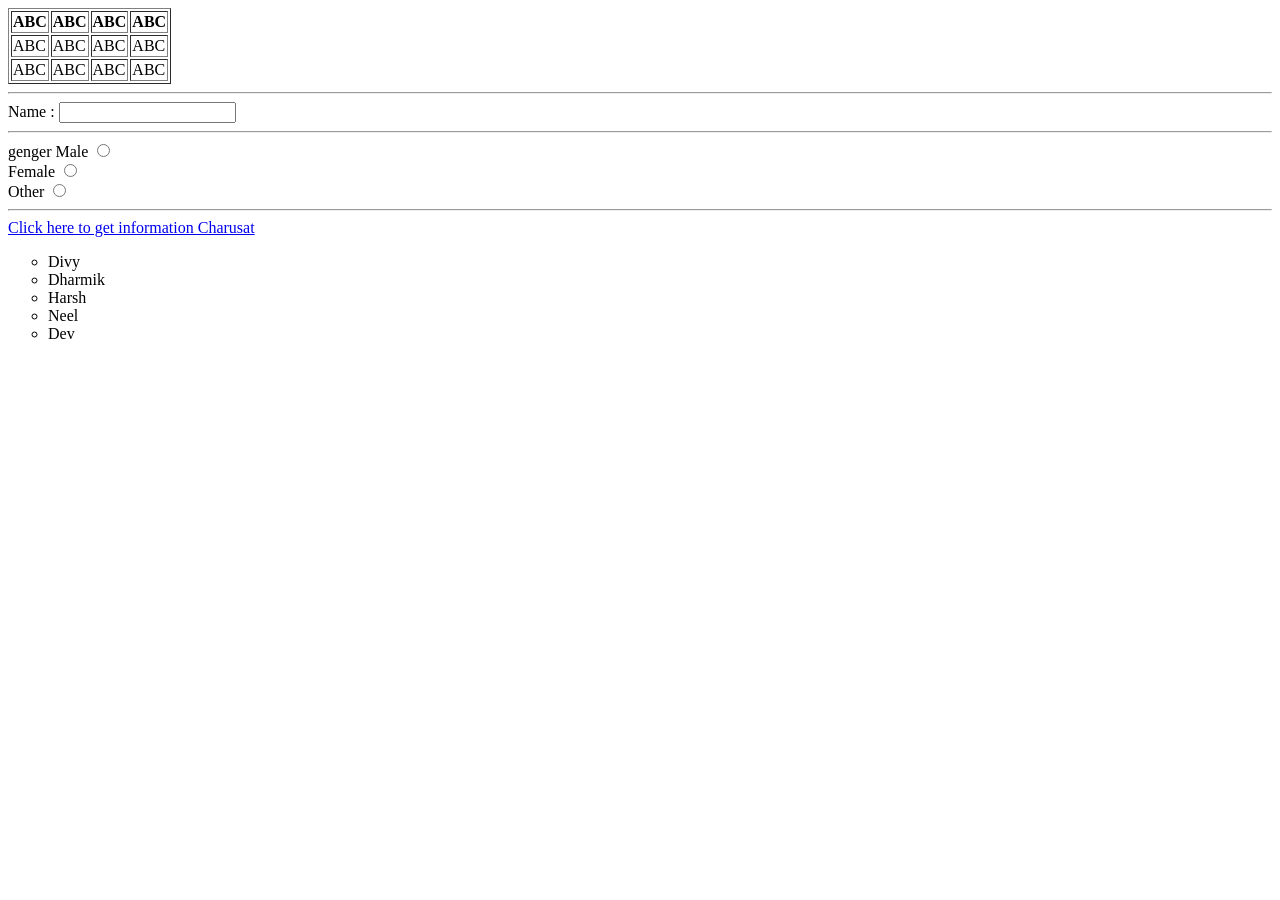
<file: lab4/index.html>
<!DOCTYPE html>
<html lang="en">

<head>
    <meta charset="UTF-8">
    <meta http-equiv="X-UA-Compatible" content="IE=edge">
    <meta name="viewport" content="width=device-width, initial-scale=1.0">
    <title>Divy Patel</title>
</head>

<body>
    <div>
        <table border="1">
            <tr>
                <th>ABC</th>
                <th>ABC</th>
                <th>ABC</th>
                <th>ABC</th>
            </tr>
            <tr>
                <td>ABC</td>
                <td>ABC</td>
                <td>ABC</td>
                <td>ABC</td>
            </tr>
            <tr>
                <td>ABC</td>
                <td>ABC</td>
                <td>ABC</td>
                <td>ABC</td>
            </tr>
        </table>
    </div>
    <hr>
    <div>
        <label>Name :</label>
        <input type="text">
    </div>
    <hr>
    <div>
        <label>genger</label> Male
        <input type="radio" name="title" value="mr"><br> Female
        <input type="radio" name="title" value="mrs"><br> Other
        <input type="radio" name="title" value="ot"><br>


    </div>
    <hr>
    <div>
        <a href="https://www.charusat.ac.in/" target="_blank">Click here to get information Charusat</a>
    </div>
    <div>
        <ul type="circle">
            <li>Divy</li>
            <li>Dharmik</li>
            <li>Harsh</li>
            <li>Neel</li>
            <li>Dev</li>
        </ul>
    </div>
</body>

</html>
</file>
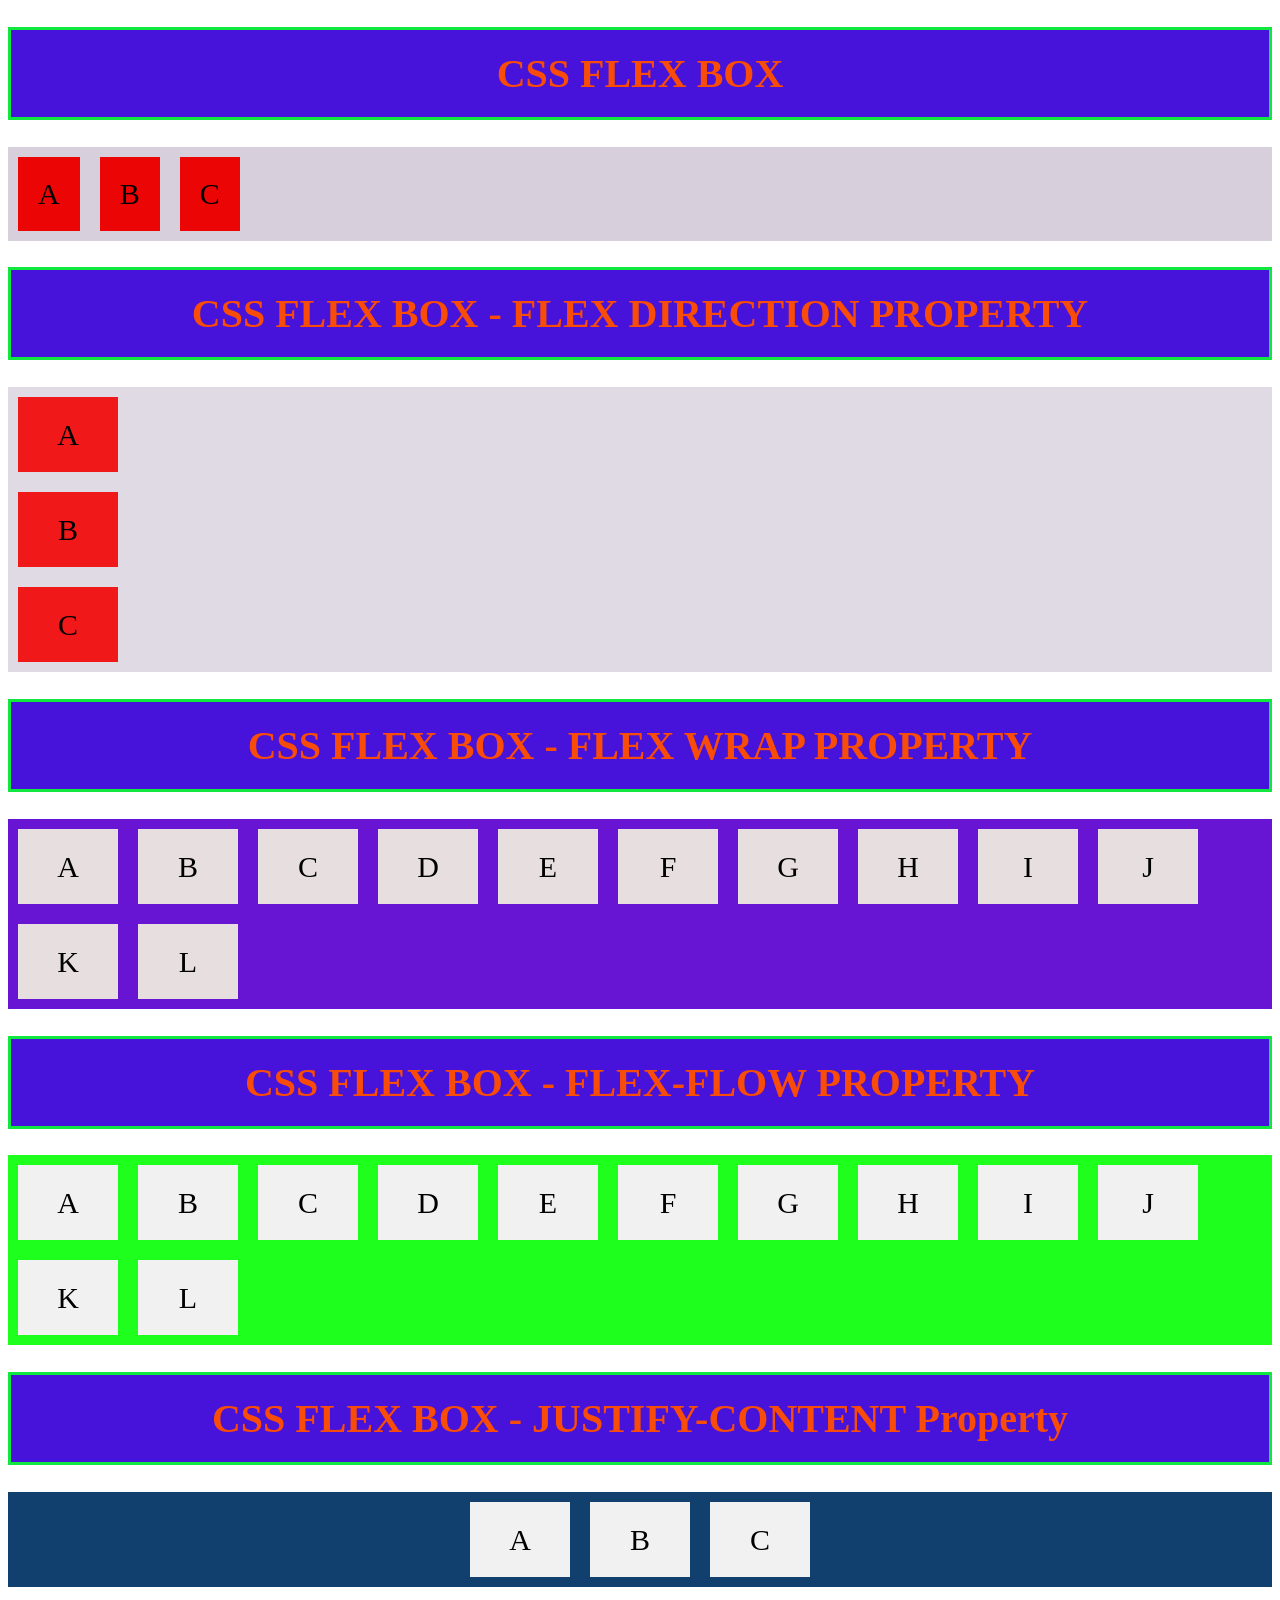
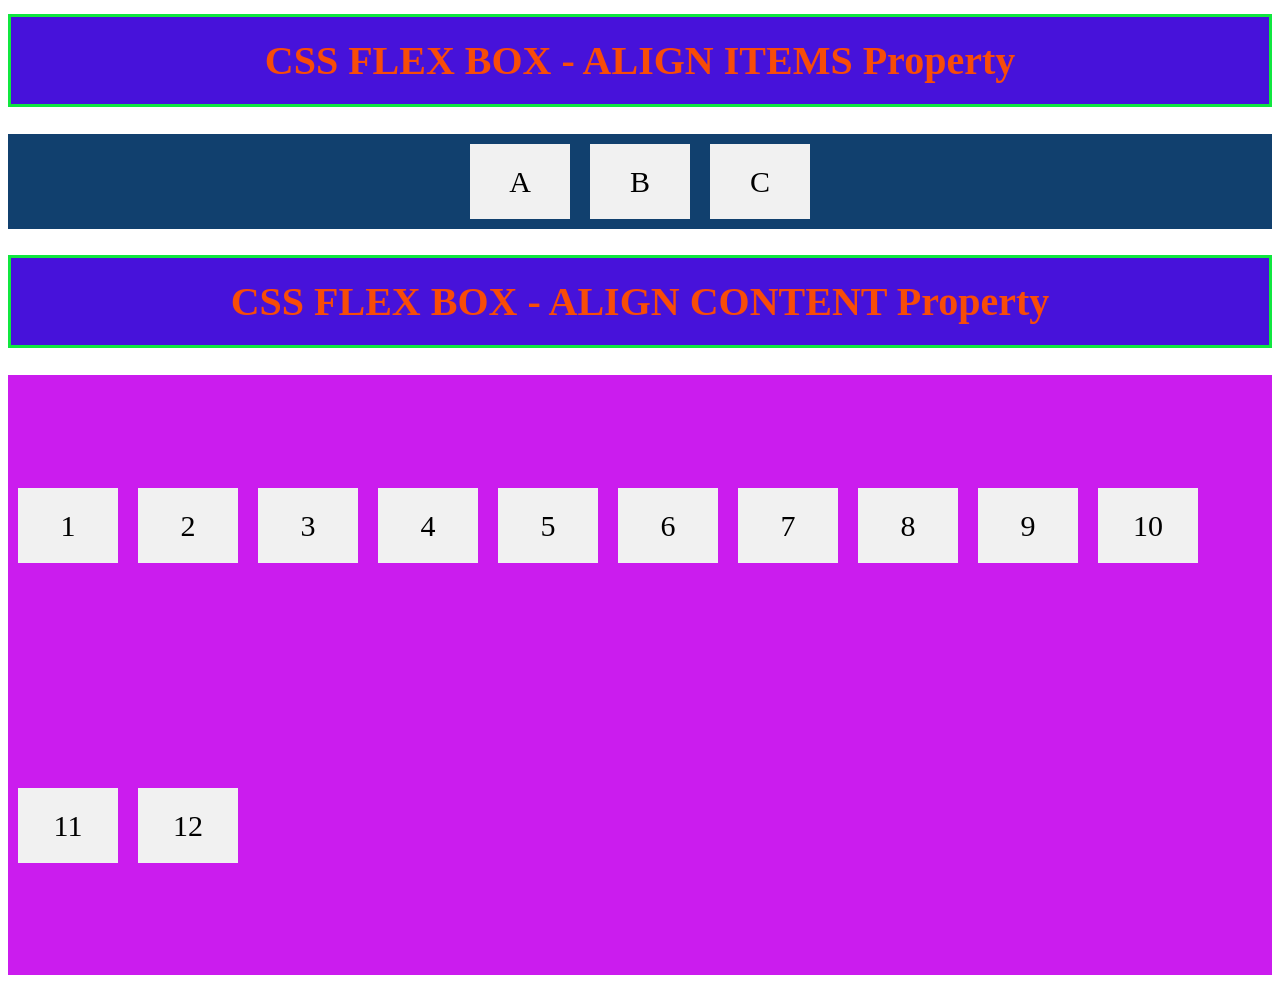
<file: flexbox/WTassignment3.html>
<!DOCTYPE html>
<html lang="en">
<head>
    <meta charset="UTF-8">
    <meta http-equiv="X-UA-Compatible" content="IE=edge">
    <meta name="viewport" content="width=device-width, initial-scale=1.0">
    <title>WT_ASSIGNMENT_3</title>
    <style>
       h1 {
  background-color: rgb(71, 18, 218);
  padding: 20px;
  border:3px solid rgb(16, 231, 63);
  color: rgb(248, 76, 8);
            text-align: center;
}

@media screen and (min-width: 600px) {
  h1 {
    font-size: 40px;
  }
}

@media screen and (max-width: 600px) {
  h1{
    font-size: 20px;
  }
}
       
        .flex-container {
               display: flex;
               background-color: rgb(216, 207, 221);
}

.flex-container > div {
  background-color: #eb0505;
  margin: 10px;
  padding: 20px;
  font-size: 30px;
}
.flex-container1{
    display:flex;
    flex-direction: column;
    background-color: rgb(223, 218, 228);
}
.flex-container1 > div{
    background-color: #f01818;
  width: 100px;
  margin: 10px;
  text-align: center;
  line-height: 75px;
  font-size: 30px;
}

.flex-container2 {
  display: flex;
  flex-wrap: wrap;
  background-color: rgb(103, 21, 211);
}

.flex-container2 > div {
  background-color: #e7dfdf;
  width: 100px;
  margin: 10px;
  text-align: center;
  line-height: 75px;
  font-size: 30px;
}
.flex-container3 {
  display: flex;
  flex-flow: row wrap;
  background-color: rgb(30, 255, 30);
}

.flex-container3 > div {
  background-color: #f1f1f1;
  width: 100px;
  margin: 10px;
  text-align: center;
  line-height: 75px;
  font-size: 30px;
}
.flex-container4 {
  display: flex;
  justify-content: center;
  background-color: rgb(17, 64, 110);
}

.flex-container4 > div {
  background-color: #f1f1f1;
  width: 100px;
  margin: 10px;
  text-align: center;
  line-height: 75px;
  font-size: 30px;
}
.flex-container5 {
  display: flex;
  height: 200px;
  align-items: center;
  background-color: rgb(52, 8, 78);
}

.flex-container5 > div {
  background-color: #f1f1f1;
  width: 100px;
  margin: 10px;
  text-align: center;
  line-height: 75px;
  font-size: 30px;
}
.flex-container6 {
  display: flex;
  height: 600px;
  flex-wrap: wrap;
  align-content: space-around;
  overflow: scroll;  
  background-color: rgb(203, 28, 238);
}

.flex-container6 > div {
  background-color: #f1f1f1;
  width: 100px;
  margin: 10px;
  text-align: center;
  line-height: 75px;
  font-size: 30px;
}
    </style>
</head>
<body>
    <h1>CSS FLEX BOX</h1>
    <div class="flex-container">
        <div>A</div>
        <div>B</div>
        <div>C</div>
      </div>

      <h1>CSS FLEX BOX - FLEX DIRECTION PROPERTY</h1>
      <div class="flex-container1">
        <div>A</div>
        <div>B</div>
        <div>C</div>
      </div>

      <h1>CSS FLEX BOX - FLEX WRAP PROPERTY</h1>
      <div class="flex-container2">
        <div>A</div>
        <div>B</div>
        <div>C</div>  
        <div>D</div>
        <div>E</div>
        <div>F</div>  
        <div>G</div>
        <div>H</div>
        <div>I</div>  
        <div>J</div>
        <div>K</div>
        <div>L</div>  
      </div>

      <h1>CSS FLEX BOX -  FLEX-FLOW PROPERTY</h1>
      <div class="flex-container3">
        <div>A</div>
        <div>B</div>
        <div>C</div>  
        <div>D</div>
        <div>E</div>
        <div>F</div>  
        <div>G</div>
        <div>H</div>
        <div>I</div>  
        <div>J</div>
        <div>K</div>
        <div>L</div>  
      </div>
      <h1>CSS FLEX BOX - JUSTIFY-CONTENT Property</h1>
    <div class="flex-container4">
        <div>A</div>
        <div>B</div>
        <div>C</div>
      </div>
      <h1>CSS FLEX BOX - ALIGN ITEMS Property</h1>
    <div class="flex-container4">
        <div>A</div>
        <div>B</div>
        <div>C</div>
      </div>
      <h1>CSS FLEX BOX - ALIGN CONTENT Property</h1>
      <div class="flex-container6">
        <div>1</div>
        <div>2</div>
        <div>3</div>  
        <div>4</div>
        <div>5</div>
        <div>6</div>  
        <div>7</div>
        <div>8</div>
        <div>9</div>  
        <div>10</div>
        <div>11</div>
        <div>12</div>  
      </div>

</body>
</html>
</file>
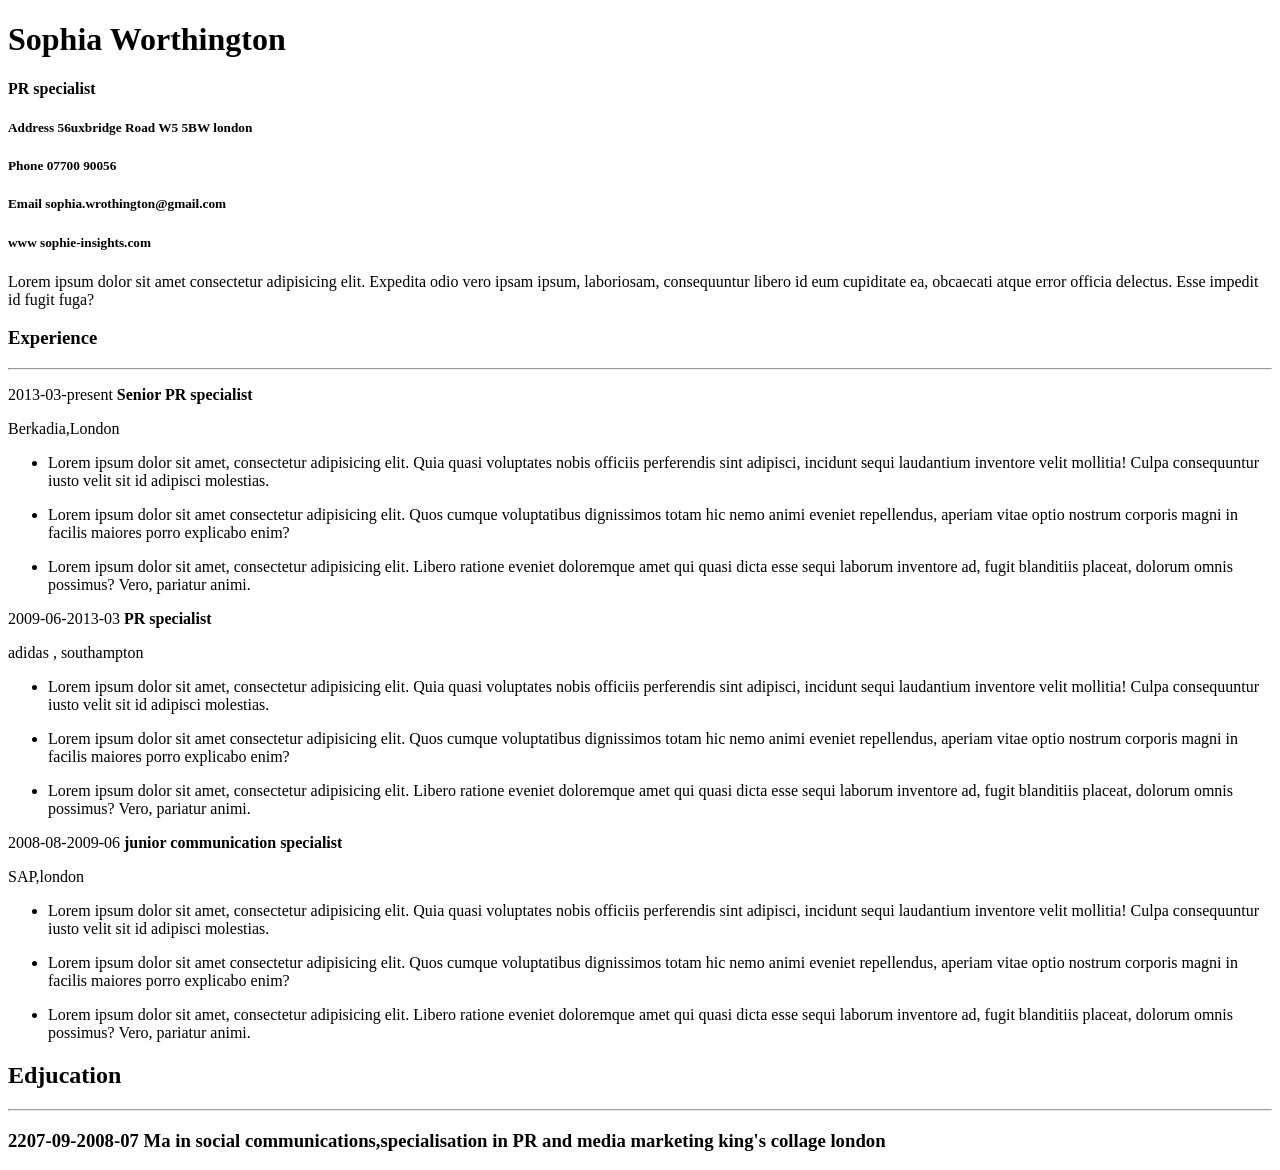
<file: lab1/cv.html>
<!DOCTYPE html>
<html lang="en">
<head>
    <meta charset="UTF-8">
    <meta http-equiv="X-UA-Compatible" content="IE=edge">
    <meta name="viewport" content="width=device-width, initial-scale=1.0">
    <title>Document</title>
</head>
<body>
    <h1>Sophia Worthington</h1>
    <h4>PR specialist</h4>

    <h5>Address 56uxbridge Road W5 5BW london</h5>
    <h5>Phone 07700 90056</h5>
    <h5>Email  sophia.wrothington@gmail.com</h5>
    <h5>www sophie-insights.com</h5>

    <p>Lorem ipsum dolor sit amet consectetur adipisicing elit. Expedita odio vero ipsam ipsum, laboriosam, consequuntur libero id eum cupiditate ea, obcaecati atque error officia delectus. Esse impedit id fugit fuga?</p>

    <h3>Experience</h3>
    <hr>
    <p>2013-03-present  <b>Senior PR specialist</b></p>
    <p>Berkadia,London</p>
    <ul>
        <li><p>Lorem ipsum dolor sit amet, consectetur adipisicing elit. Quia quasi voluptates nobis officiis perferendis sint adipisci, incidunt sequi laudantium inventore velit mollitia! Culpa consequuntur iusto velit sit id adipisci molestias.</p></li>
        <li><p>Lorem ipsum dolor sit amet consectetur adipisicing elit. Quos cumque voluptatibus dignissimos totam hic nemo animi eveniet repellendus, aperiam vitae optio nostrum corporis magni in facilis maiores porro explicabo enim?</p></li>
        <li><P>Lorem ipsum dolor sit amet, consectetur adipisicing elit. Libero ratione eveniet doloremque amet qui quasi dicta esse sequi laborum inventore ad, fugit blanditiis placeat, dolorum omnis possimus? Vero, pariatur animi.</P></li>
    </ul>

    <p>2009-06-2013-03  <b> PR specialist</b></p>
    <p>adidas , southampton</p>
    <ul>
        <li ><p>Lorem ipsum dolor sit amet, consectetur adipisicing elit. Quia quasi voluptates nobis officiis perferendis sint adipisci, incidunt sequi laudantium inventore velit mollitia! Culpa consequuntur iusto velit sit id adipisci molestias.</p></li>
        <li><p>Lorem ipsum dolor sit amet consectetur adipisicing elit. Quos cumque voluptatibus dignissimos totam hic nemo animi eveniet repellendus, aperiam vitae optio nostrum corporis magni in facilis maiores porro explicabo enim?</p></li>
        <li><P>Lorem ipsum dolor sit amet, consectetur adipisicing elit. Libero ratione eveniet doloremque amet qui quasi dicta esse sequi laborum inventore ad, fugit blanditiis placeat, dolorum omnis possimus? Vero, pariatur animi.</P></li>
    </ul>
    
    <p>2008-08-2009-06  <b> junior communication specialist</b></p>
    <p>SAP,london</p>
    <ul>
        <li><p>Lorem ipsum dolor sit amet, consectetur adipisicing elit. Quia quasi voluptates nobis officiis perferendis sint adipisci, incidunt sequi laudantium inventore velit mollitia! Culpa consequuntur iusto velit sit id adipisci molestias.</p></li>
        <li><p>Lorem ipsum dolor sit amet consectetur adipisicing elit. Quos cumque voluptatibus dignissimos totam hic nemo animi eveniet repellendus, aperiam vitae optio nostrum corporis magni in facilis maiores porro explicabo enim?</p></li>
        <li><P>Lorem ipsum dolor sit amet, consectetur adipisicing elit. Libero ratione eveniet doloremque amet qui quasi dicta esse sequi laborum inventore ad, fugit blanditiis placeat, dolorum omnis possimus? Vero, pariatur animi.</P></li>
    </ul>

    <h2>Edjucation</h2>
    <hr>
    <h3>2207-09-2008-07 Ma in social communications,specialisation in PR and media marketing king's collage london</h3>
</body>
</html>
</file>
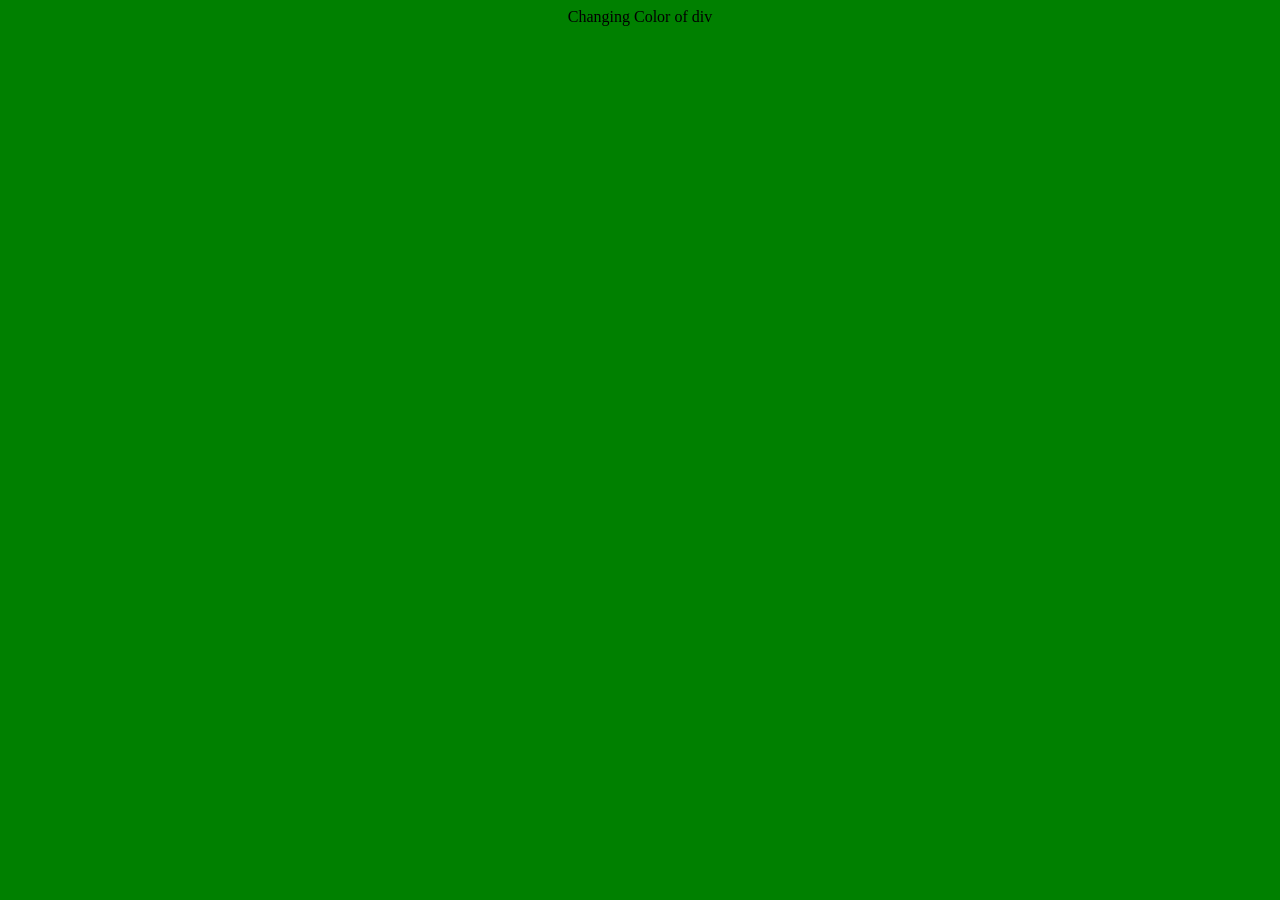
<file: lab11/Task3.html.html>
<!DOCTYPE html>
<html lang="en">
<head>
    <meta charset="UTF-8">
    <meta http-equiv="X-UA-Compatible" content="IE=edge">
    <meta name="viewport" content="width=device-width, initial-scale=1.0">
    <title>Task3</title>
</head>
<body onload="changeColor()">
    
    <div id="div1" name="div1"><center>Changing Color of div</center></div>
    <script src="./Task3.js"></script>
</body>
</html>
</file>
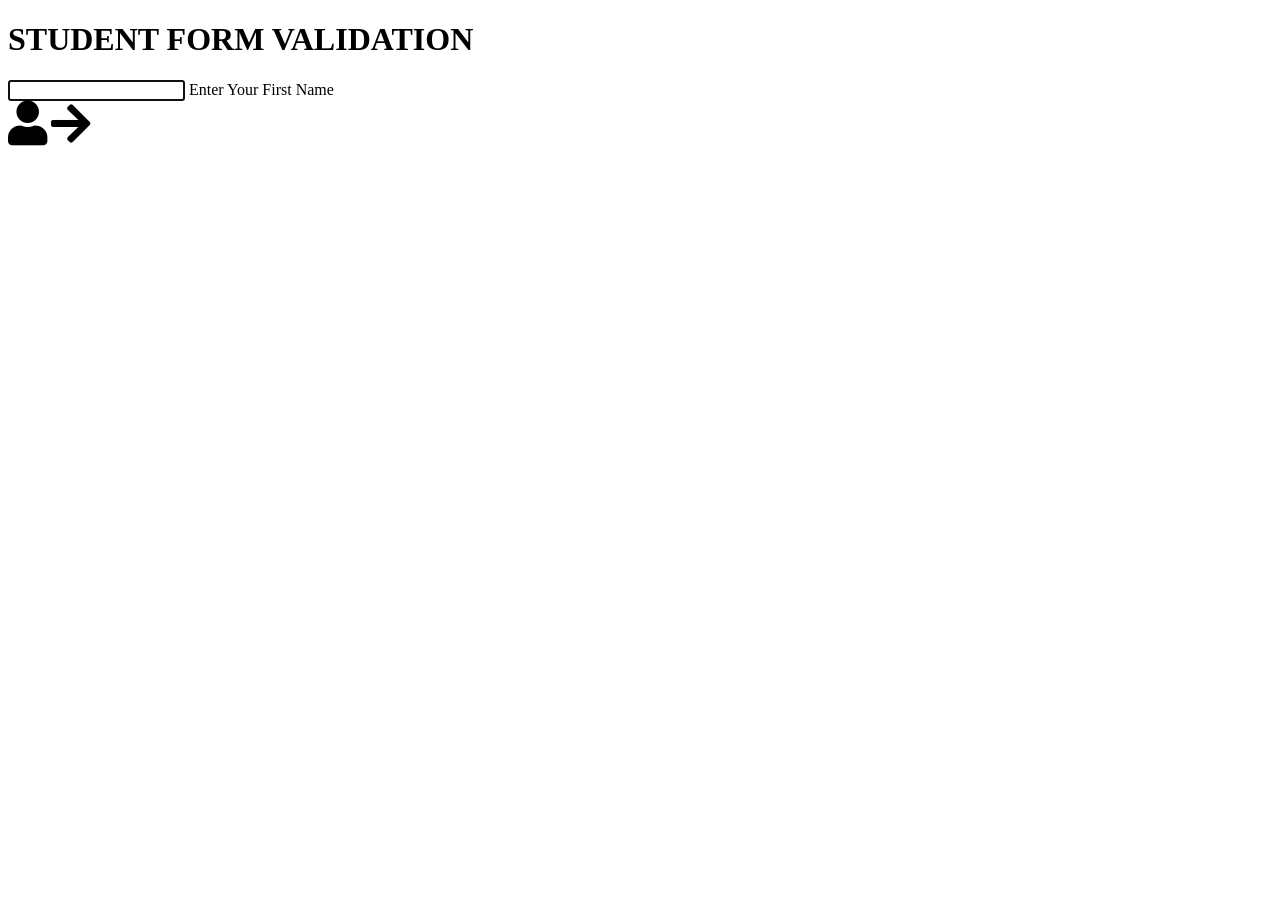
<file: lab13/form_validation.html>
<!DOCTYPE html>
<html lang="en">

<head>
    <meta charset="UTF-8">
    <meta name="viewport" content="width=device-width, initial-scale=1.0">
    <meta http-equiv="X-UA-Compatible" content="ie=edge">
    <link rel="stylesheet" href="https://use.fontawesome.com/releases/v5.0.13/css/all.css"
        integrity="sha384-DNOHZ68U8hZfKXOrtjWvjxusGo9WQnrNx2sqG0tfsghAvtVlRW3tvkXWZh58N9jp" crossorigin="anonymous">
    <title>form validation</title>
</head>

<body>
    <div id="container">
        <h1 class="logo">STUDENT FORM VALIDATION</h1>
        <div id="form-box">
            <div id="input-group">
                <input id="input-field" required>
                <label id="input-label"></label>
                <div id="input-progress"></div>
                <i id="prev-btn" class="fas fa-arrow-left" style="font-size: 45px;"></i>
                <i id="next-btn" class="fas fa-arrow-right" style="font-size: 45px;"></i>
            </div>
            <div id="progress-bar"></div>
        </div>
    </div>

    <script>
        // Questions Array
        const questions = [{
            question: 'Enter Your First Name'
        },
        {
            question: 'Enter Your Last Name'
        },
        {
            question: 'Enter Your Email',
            pattern: /\S+@\S+\.\S+/
        },
        {
            question: 'Create A Password',
            type: 'password'
        }
        ];

        // Transition Times
        const shakeTime = 100; // Shake Transition Time
        const switchTime = 200; // Transition Between Questions

        // Init Position At First Question
        let position = 0;

        // Init DOM Elements
        const formBox = document.querySelector('#form-box');
        const nextBtn = document.querySelector('#next-btn');
        const prevBtn = document.querySelector('#prev-btn');
        const inputGroup = document.querySelector('#input-group');
        const inputField = document.querySelector('#input-field');
        const inputLabel = document.querySelector('#input-label');
        const inputProgress = document.querySelector('#input-progress');
        const progress = document.querySelector('#progress-bar');

        // EVENTS

        // Get Question On DOM Load
        document.addEventListener('DOMContentLoaded', getQuestion);

        // Next Button Click
        nextBtn.addEventListener('click', validate);

        // Input Field Enter Click
        inputField.addEventListener('keyup', e => {
            if (e.keyCode == 13) {
                validate();
            }
        });

        // FUNCTIONS

        // Get Question From Array & Add To Markup
        function getQuestion() {
            // Get Current Question
            inputLabel.innerHTML = questions[position].question;
            // Get Current Type
            inputField.type = questions[position].type || 'text';
            // Get Current Answer
            inputField.value = questions[position].answer || '';
            // Focus On Element
            inputField.focus();

            // Set Progress Bar Width - Variable to the questions length
            progress.style.width = (position * 100) / questions.length + '%';

            // Add User Icon OR Back Arrow Depending On Question
            prevBtn.className = position ? 'fas fa-arrow-left' : 'fas fa-user';

            showQuestion();
        }

        // Display Question To User
        function showQuestion() {
            inputGroup.style.opacity = 1;
            inputProgress.style.transition = '';
            inputProgress.style.width = '100%';
        }

        // Hide Question From User
        function hideQuestion() {
            inputGroup.style.opacity = 0;
            inputLabel.style.marginLeft = 0;
            inputProgress.style.width = 0;
            inputProgress.style.transition = 'none';
            inputGroup.style.border = null;
        }

        // Transform To Create Shake Motion
        function transform(x, y) {
            formBox.style.transform = `translate(${x}px, ${y}px)`;
        }

        // Validate Field
        function validate() {
            // Make Sure Pattern Matches If There Is One
            if (!inputField.value.match(questions[position].pattern || /.+/)) {
                inputFail();
            } else {
                inputPass();
            }
        }

        // Field Input Fail
        function inputFail() {
            formBox.className = 'error';
            // Repeat Shake Motion -  Set i to number of shakes
            for (let i = 0; i < 6; i++) {
                setTimeout(transform, shakeTime * i, ((i % 2) * 2 - 1) * 20, 0);
                setTimeout(transform, shakeTime * 6, 0, 0);
                inputField.focus();
            }
        }

        // Field Input Passed
        function inputPass() {
            formBox.className = '';
            setTimeout(transform, shakeTime * 0, 0, 10);
            setTimeout(transform, shakeTime * 1, 0, 0);

            // Store Answer In Array
            questions[position].answer = inputField.value;

            // Increment Position
            position++;

            // If New Question, Hide Current and Get Next
            if (questions[position]) {
                hideQuestion();
                getQuestion();
            } else {
                // Remove If No More Questions
                hideQuestion();
                formBox.className = 'close';
                progress.style.width = '100%';

                // Form Complete
                formComplete();
            }
        }

        // All Fields Complete - Show h1 end
        function formComplete() {
            const h1 = document.createElement('h1');
            h1.classList.add('end');
            h1.appendChild(
                document.createTextNode(
                    `Thanks ${questions[0].answer
                    } You are registered and will get an email shortly`
                )
            );
            setTimeout(() => {
                formBox.parentElement.appendChild(h1);
                setTimeout(() => (h1.style.opacity = 1), 50);
            }, 1000);
        }
    </script>
</body>

</html>
</file>
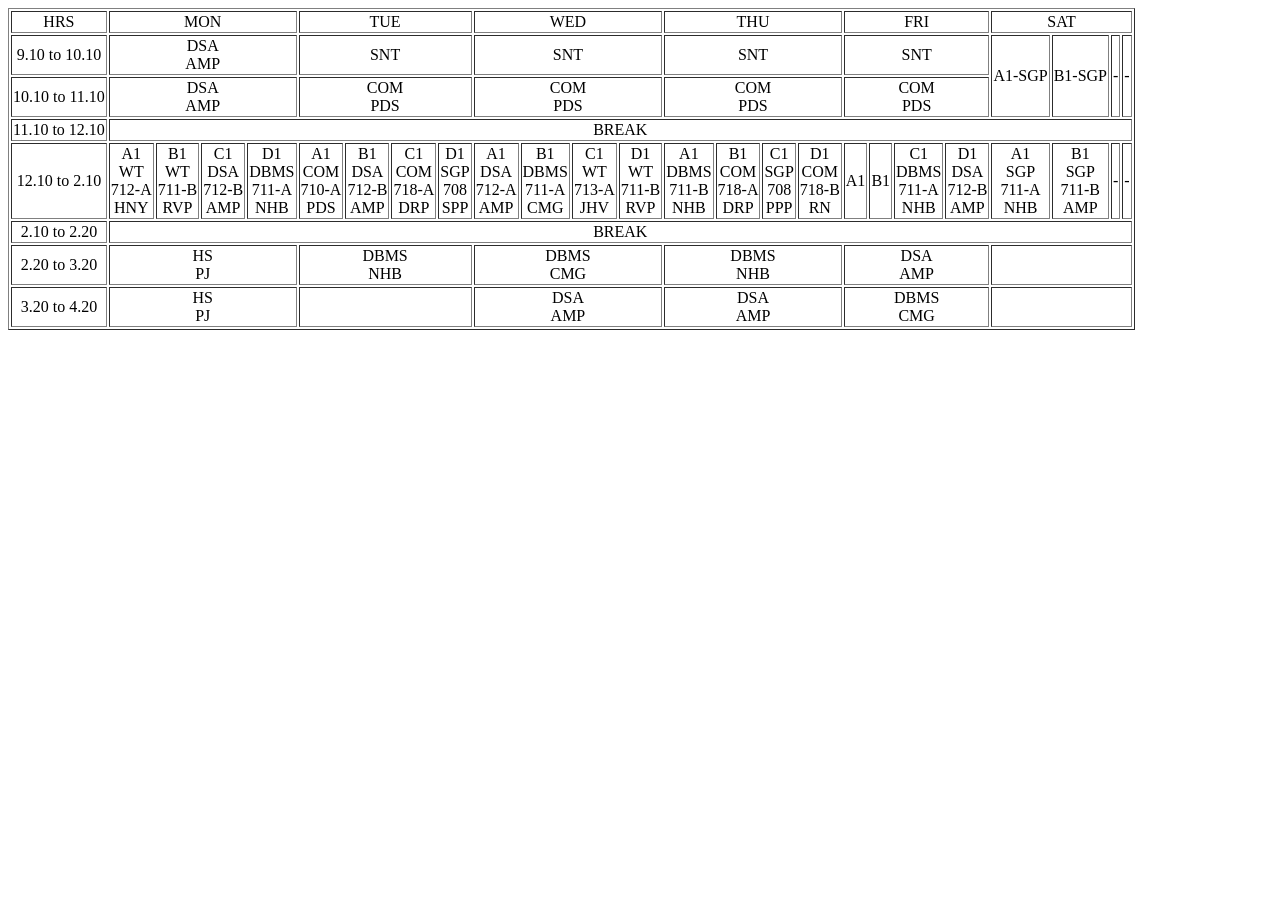
<file: lab2/timetable.html>
<!DOCTYPE html>
<html lang="en">
<head>
    <meta charset="UTF-8">
    <meta http-equiv="X-UA-Compatible" content="IE=edge">
    <meta name="viewport" content="width=device-width, initial-scale=1.0">
    <title>Document</title>
</head>
<body>
    <table border=1>
        
        <tr align="center">
            <td >HRS</td>
            <td colspan="4">MON</td>
            <td colspan ="4">TUE</td>
            <td colspan ="4">WED</td>
            <td colspan ="4">THU</td>
            <td colspan ="4">FRI</td>
            <td colspan ="4">SAT</td>
        </tr>
        <tr align="center">
            <td>9.10 to 10.10</td>
            <td colspan="4">DSA<br>AMP</td>
            <td colspan ="4">SNT</td>
            <td colspan ="4">SNT</td>
            <td colspan ="4">SNT</td>
            <td colspan ="4">SNT</td>
            <td rowspan="2" >A1-SGP</td>
            <td rowspan="2">B1-SGP</td>
            <td rowspan="2">-</td>
            <td rowspan="2">-</td>
        </tr>
        
        <tr align="center">
            <td>10.10 to 11.10</td>
            <td colspan="4" >DSA<br>AMP</td>
            <td colspan ="4">COM<br>PDS</td>
            <td colspan ="4">COM<br>PDS</td>
            <td colspan ="4">COM<br>PDS</td>
            <td colspan ="4">COM<br>PDS</td>
        </tr>
        <tr align="center">
            <td>11.10 to 12.10</td>
            <td colspan="24" >BREAK</td>
        </tr>

        <tr align="center">
            <td>12.10 to 2.10</td>
            <td>A1<br>WT<br>712-A<br>HNY</td>
            <td>B1<br>WT<br>711-B<br>RVP</td>
            <td>C1<br>DSA<br>712-B<br>AMP</td>
            <td>D1<br>DBMS<br>711-A<br>NHB</td>

            <td>A1<br>COM<br>710-A<br>PDS</td>
            <td>B1<br>DSA<br>712-B<br>AMP</td>
            <td>C1<br>COM<br>718-A<br>DRP</td>
            <td>D1<br>SGP<br>708<br>SPP</td>

            <td>A1<br>DSA<br>712-A<br>AMP</td>
            <td>B1<br>DBMS<br>711-A<br>CMG</td>
            <td>C1<br>WT<br>713-A<br>JHV</td>
            <td>D1<br>WT<br>711-B<br>RVP</td>

            <td>A1<br>DBMS<br>711-B<br>NHB</td>
            <td>B1<br>COM<br>718-A<br>DRP</td>
            <td>C1<br>SGP<br>708<br>PPP</td>
            <td>D1<br>COM<br>718-B<br>RN</td>

            <td>A1</td>
            <td>B1</td>
            <td>C1<br>DBMS<br>711-A<br>NHB</td>
            <td>D1<br>DSA<br>712-B<br>AMP</td>
        
            <td>A1<br>SGP<br>711-A<br>NHB</td>
            <td>B1<br>SGP<br>711-B<br>AMP</td>
            <td>-</td>
            <td>-</td>
        </tr>

        <tr align="center">
            <td>2.10 to 2.20</td>
            <td colspan="24">BREAK</td>
        </tr>

        <tr align="center">
            <td >2.20 to 3.20</td>
            <td colspan="4" >HS<br>PJ</td>
            <td colspan ="4">DBMS<br>NHB</td>
            <td colspan ="4">DBMS<br>CMG</td>
            <td colspan ="4">DBMS<br>NHB</td>
            <td colspan ="4">DSA<br>AMP</td>
            <td colspan ="4"></td>
        </tr>

        <tr align="center">
            <td >3.20 to 4.20</td>
            <td text-align="center" colspan="4" >HS<br>PJ</td>
            <td colspan ="4"></td>
            <td colspan ="4">DSA<br>AMP</td>
            <td colspan ="4">DSA<br>AMP</td>
            <td colspan ="4">DBMS<br>CMG</td>
            <td colspan="4"></td>
        </tr>

    </table>
</body>
</html>
</file>
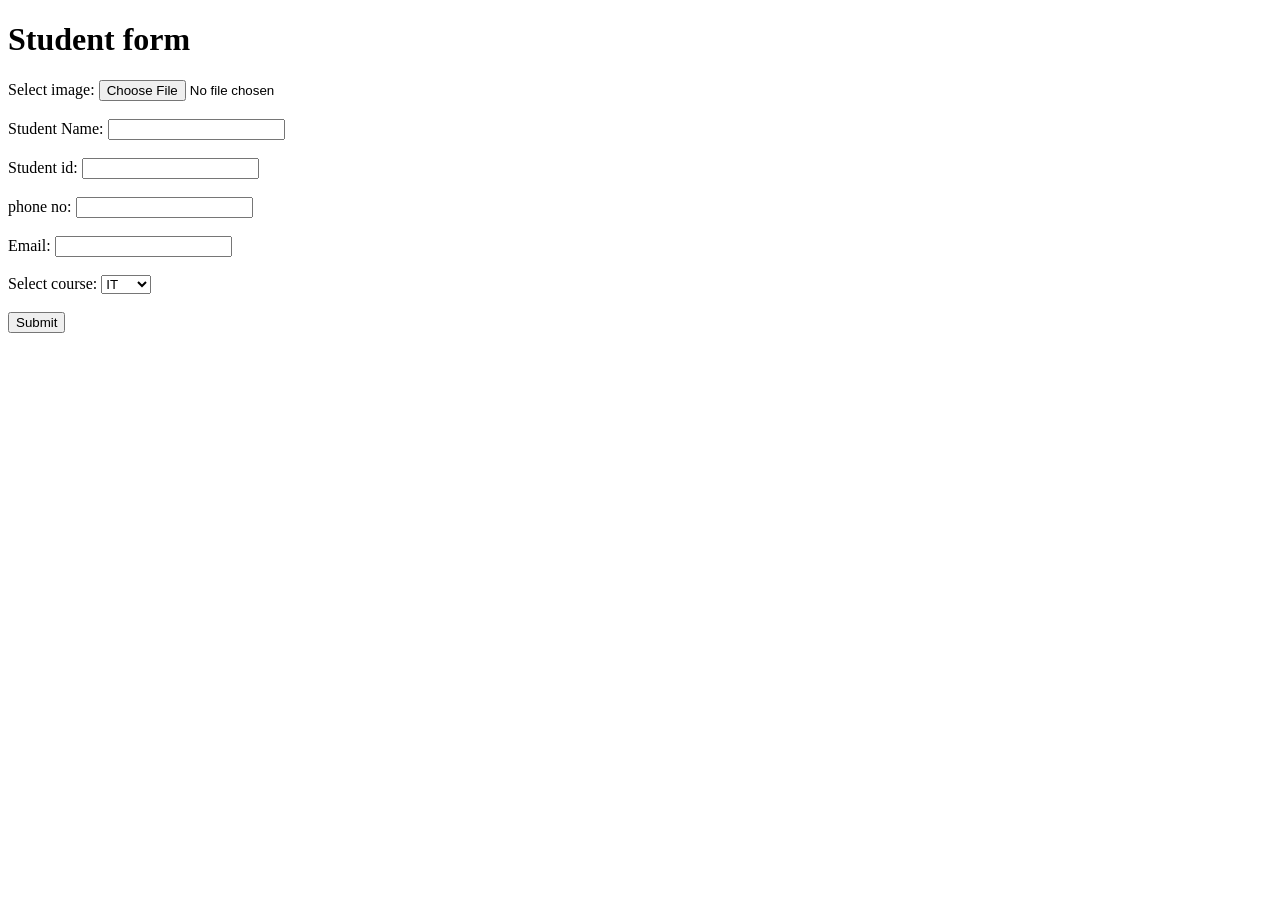
<file: lab3/form.html>
<!DOCTYPE html>
<html lang="en">
<head>
    <meta charset="UTF-8">
    <meta http-equiv="X-UA-Compatible" content="IE=edge">
    <meta name="viewport" content="width=device-width, initial-scale=1.0">
    <title>Document</title>
</head>
<body>
    <h1>Student form</h1>
    <form action="">
   
    <label for="img">Select image:</label>
    <input type="file" id="img" name="img" accept="image/*"><br><br>
   
    <label for="sname">Student Name: </label>
    <input type="text" id="sname" name="sanme"><br><br>
   
    <label for="sid">Student id: </label>
    <input type="text"><br><br>
   
    <label for="sphone">phone no:</label>
    <input type="number"><br><br>
   
    <label for="semail">Email:    </label>
    <input type="email"><br><br>

    <label for="course">Select course:</label>
    <select name="course" id="course">
      <option value="IT">IT</option>
      <option value="CE">CE</option>
      <option value="CSE">CSE</option>
      <option value="ME">ME</option>
    </select><br><br>
    <button type="button">Submit</button>
</body>
</html>
</file>
